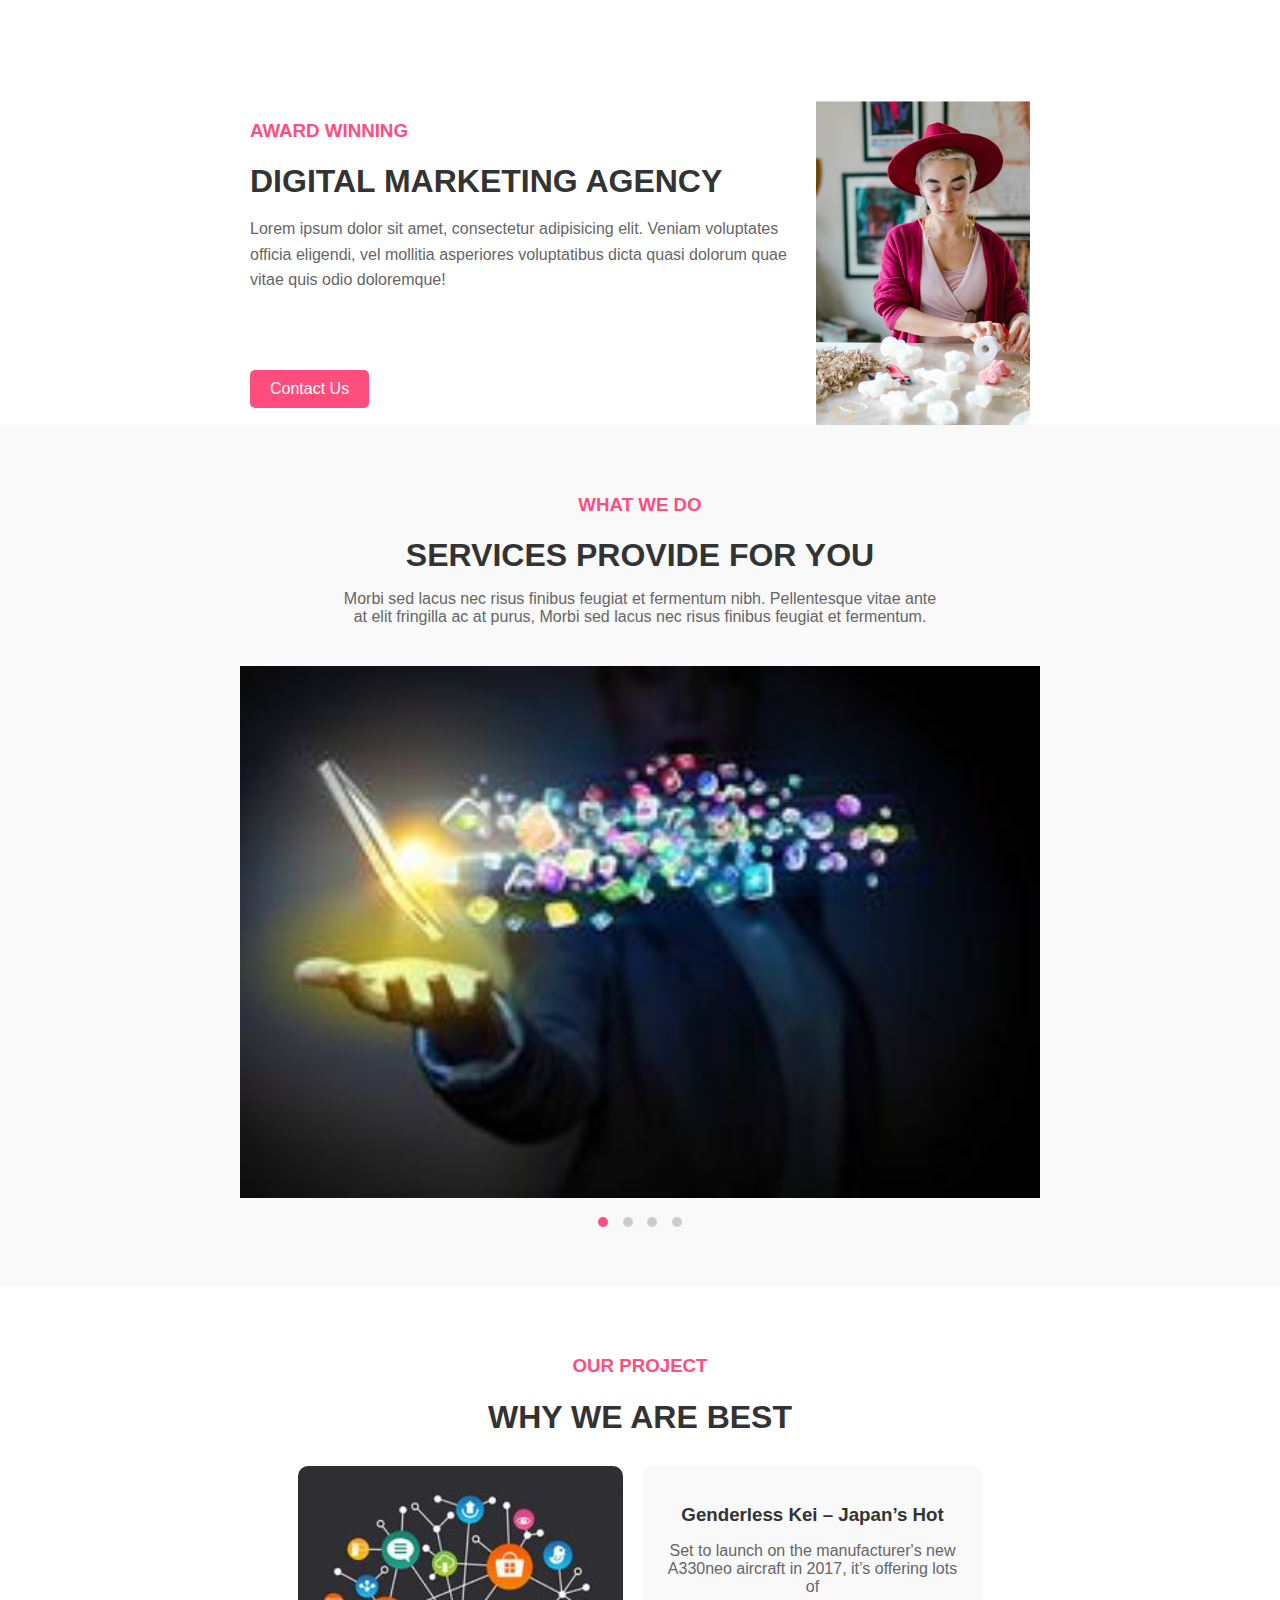
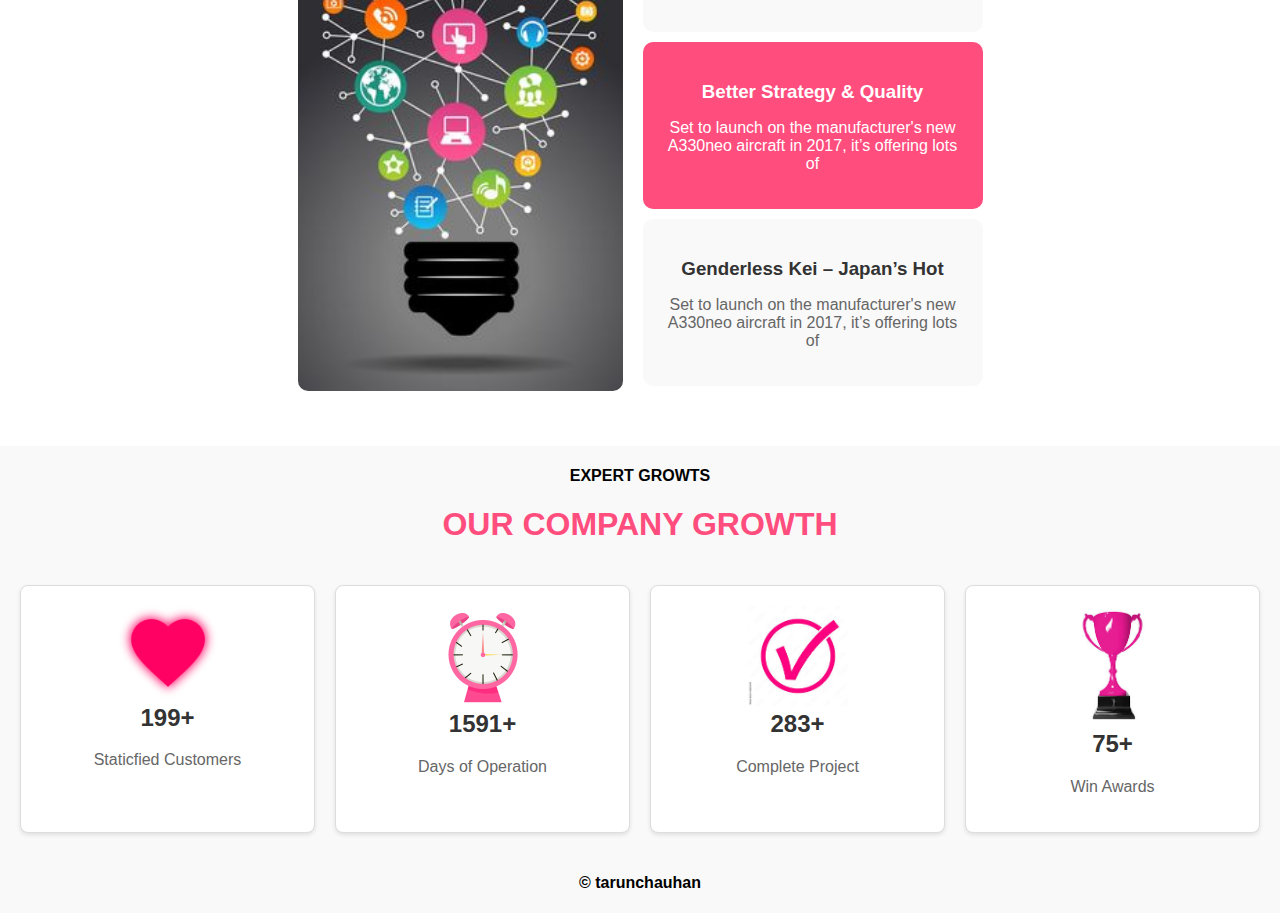
<file: index.html>
<!DOCTYPE html>
<html lang="en">
<head>
    <meta charset="UTF-8">
    <meta name="viewport" content="width=device-width, initial-scale=1.0">
    <title>Internship Assignment</title>
    <link rel="stylesheet" href="style.css">
</head>
<body>
    <div class="section">
        <div class="text">
            <h3>AWARD WINNING</h3>
            <h1>DIGITAL MARKETING AGENCY</h1>
            <p>
                Lorem ipsum dolor sit amet, consectetur adipisicing elit. Veniam voluptates officia eligendi, vel mollitia asperiores voluptatibus dicta quasi dolorum quae vitae quis odio doloremque!
                <br><br><br><br>
                <a href="form.html"><button id="openModal" class="contact-btn">Contact Us</button></a>
            </p>
        </div>
        <img src="images/contactus.png" alt="contact us jpg">
    </div>

    <!-- Services Section -->
    <section class="services">
        <div class="services-header">
            <h3>WHAT WE DO</h3>
            <h1>SERVICES PROVIDE FOR YOU</h1>
            <p>Morbi sed lacus nec risus finibus feugiat et fermentum nibh. Pellentesque vitae ante at elit fringilla ac at purus, Morbi sed lacus nec risus finibus feugiat et fermentum.</p>
        </div>
        <div class="slider">
            <div class="slides">
                <!-- Slides will go here -->
                <div class="slide"><img src="images/image1.jpg" alt="Image 1"></div>
                <div class="slide"><img src="images/image2.jpg" alt="Image 2"></div>
                <div class="slide">
                    <div class="slide-content">
                        <h2>WEB DEVELOPMENT</h2>
                        <p>Lorem ipsum dolor sit amet consectetur adipisicing elit. Delectus, non repudiandae. Sint minima iusto repudiandae magnam accusamus assumenda tenetur, earum pariatur vel inventore saepe quae necessitatibus optio, laboriosam, eum perspiciatis.</p>
                        <button>READ MORE</button>
                    </div>
                </div>
                <div class="slide"><img src="images/image3.jpg" alt="Image 3"></div>
                <!-- Add more slides as needed -->
            </div>
            <div class="navigation">
                <div class="nav-dot" onclick="currentSlide(1)"></div>
                <div class="nav-dot" onclick="currentSlide(2)"></div>
                <div class="nav-dot" onclick="currentSlide(3)"></div>
                <div class="nav-dot" onclick="currentSlide(4)"></div>
                <!-- Add more nav dots as needed -->
            </div>
        </div>
    </section>


     <!-- Project Section -->
     <section class="project">
        <div class="project-header">
            <h3>OUR PROJECT</h3>
            <h1>WHY WE ARE BEST</h1>
        </div>
        <div class="project-content">
            <img src="images/image4.jpg" alt="Project Image" width="325px">
            <div class="project-details">
                <div class="project-item">
                    <h3>Genderless Kei – Japan’s Hot</h3>
                    <p>Set to launch on the manufacturer's new A330neo aircraft in 2017, it’s offering lots of</p>
                </div>
                <div class="project-item highlight">
                    <h3>Better Strategy & Quality</h3>
                    <p>Set to launch on the manufacturer's new A330neo aircraft in 2017, it’s offering lots of</p>
                </div>
                <div class="project-item">
                    <h3>Genderless Kei – Japan’s Hot</h3>
                    <p>Set to launch on the manufacturer's new A330neo aircraft in 2017, it’s offering lots of</p>
                </div>
            </div>
        </div>
    </section>

<!-- growth section -->

    <center>
        <h4 class="growth-heading">EXPERT GROWTS</h4>
        <h1 class="growth-heading2">OUR COMPANY GROWTH</h1>
        </center>
        <div class="container">
            
            <div class="box">
                <img src="images/heart.png" alt="img1" width="100px">
                <h2>199+</h2>
                <p>Staticfied Customers</p>
            </div>
            <div class="box">
                <img src="images/timer.png!sw800" alt="img1" width="100px">
    
                <h2>1591+</h2>
                <p>Days of Operation</p>
            </div>
            <div class="box">
                <img src="images/right.jpg" alt="img1" width="100px">
    
                <h2>283+</h2>
                <p>Complete Project</p>
            </div>
            <div class="box">
                <img src="images/trofe.jpg" alt="img1" width="100px">
    
                <h2>75+</h2>
                <p>Win Awards</p>
            </div>
        </div>

        <center><h4>&copy; tarunchauhan</h4></center>




        


    <script src="script.js"></script>
    <script src="form.js"></script>
</body>
</html>
</file>
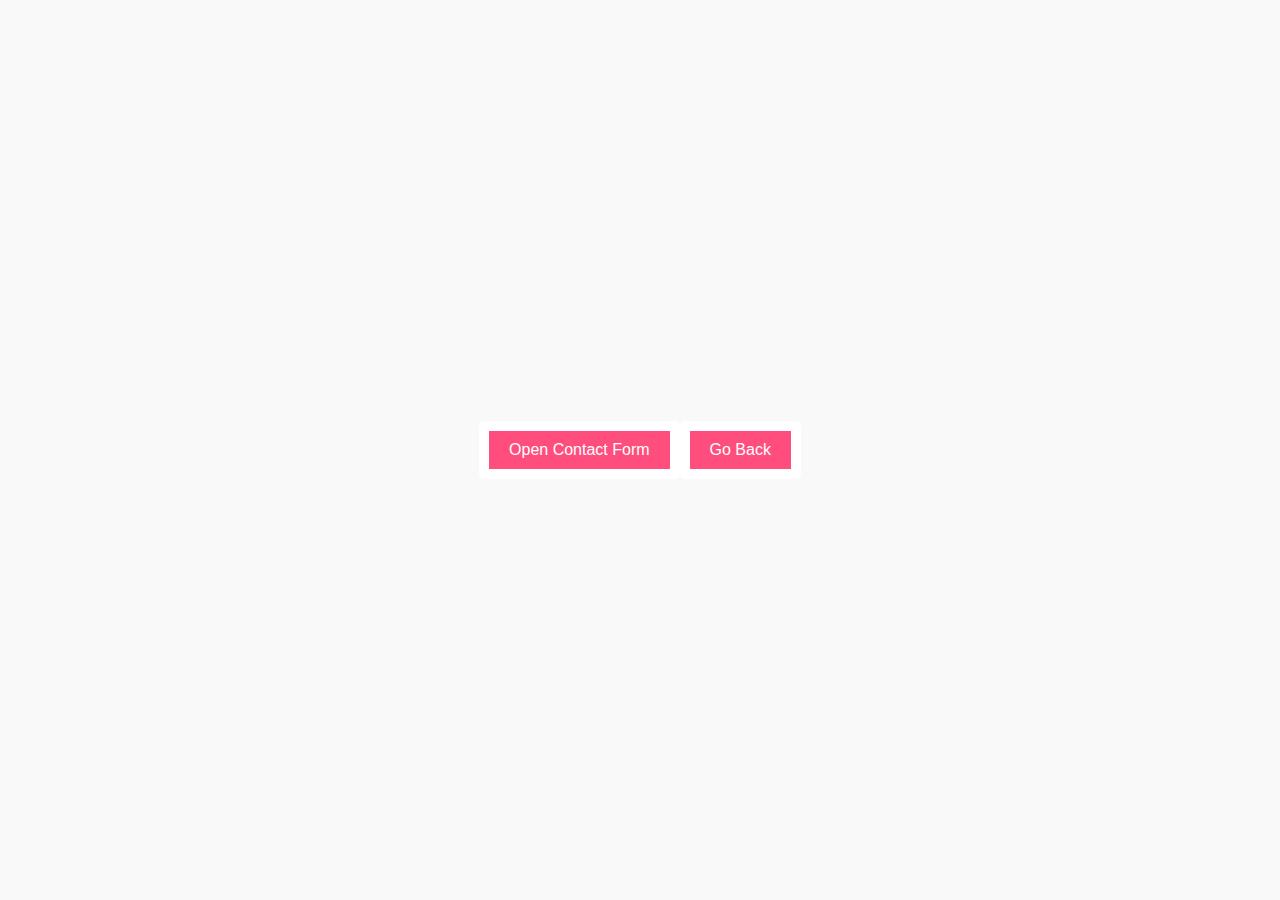
<file: form.html>
<!DOCTYPE html>
<html lang="en">
<head>
    <meta charset="UTF-8">
    <meta name="viewport" content="width=device-width, initial-scale=1.0">
    <title>Contact Form</title>
    <link rel="stylesheet" href="form.css">
</head>
<body>
    <!-- Button to open the modal -->
    <button id="openModal">Open Contact Form</button>
    <a href="index.html"><button id="openModal">Go Back</button></a>
    

    <!-- The Modal -->
    <div id="myModal" class="modal">
        <!-- Modal content -->
        <div class="modal-content">
            <span class="close">&times;</span>
            <div class="form-container">
                <h2>Talk to us</h2>
                <form action="https://getform.io/f/eapdknxa" method="post">
                    <input type="email" name="work-email" placeholder="Work email*" required>
                    <div class="name-fields">
                        <input type="text" name="first-name" placeholder="First name*" required>
                        <input type="text" name="last-name" placeholder="Last name*" required>
                    </div>
                    <div class="consent">
                        <input type="checkbox" id="consent" name="consent" required>
                        <label for="consent">I agree to Fyle's terms and conditions, and provide consent to send me communication.</label>
                    </div>
                    <button type="submit">Contact Us</button>
                </form>
            </div>
        </div>
    </div>

    <script src="form.js"></script>
</body>
</html>
</file>
<file: style.css>
/* General Styles */
body {
    font-family: Arial, sans-serif;
    margin: 0;
    padding: 0;
    background-color: #f9f9f9;
}

.section {
    display: flex;
    align-items: center;
    justify-content: space-between;
    padding-top: 100px;
    padding-left:250px;
    padding-right:250px;
    background-color: white;
}

.text {
    max-width: 600px;
}

.text h3 {
    color: #ff4d7e;
    margin-bottom: 10px;
}

.text h1 {
    color: #333;
    margin-bottom: 10px;
}

.text p {
    color: #666;
    line-height: 1.6;
}

.contact-btn {
    padding: 10px 20px;
    border: none;
    background-color: #ff4d7e;
    color: white;
    cursor: pointer;
    border-radius: 5px;
    font-size: 16px;
}

.contact-btn:hover {
    background-color: #ff3361;
}

.section img {
    max-width: 500px;
    height: auto;
}

/* Services Slider Styles */
.services {
    text-align: center;
    padding: 50px 0;
}

.services-header {
    margin-bottom: 30px;
}

.services-header h3 {
    color: #ff4d7e;
    margin-bottom: 10px;
}

.services-header h1 {
    color: #333;
    margin-bottom: 10px;
}

.services-header p {
    color: #666;
    margin-bottom: 40px;
    max-width: 600px;
    margin-left: auto;
    margin-right: auto;
}

.slider {
    position: relative;
    max-width: 800px;
    margin: auto;
}

.slides {
    display: flex;
    overflow: hidden;
    width: 100%;
}

.slide {
    min-width: 100%;
    transition: 0.5s;
}

.slide img {
    width: 100%;
    height: auto;
}

.slide-content {
    display: flex;
    flex-direction: column;
    justify-content: center;
    align-items: center;
    background-color: #ff4d7e;
    color: white;
    height: 400px;
}

.slide-content h2 {
    margin-bottom: 20px;
}

.slide-content p {
    margin-bottom: 30px;
    max-width: 600px;
    text-align: center;
}

.slide-content button {
    padding: 10px 20px;
    border: none;
    background-color: white;
    color: #ff4d7e;
    cursor: pointer;
    border-radius: 5px;
}

.navigation {
    text-align: center;
    margin-top: 10px;
}

.nav-dot {
    display: inline-block;
    height: 10px;
    width: 10px;
    background-color: #ccc;
    border-radius: 50%;
    margin: 5px;
    cursor: pointer;
}

.nav-dot.active {
    background-color: #ff4d7e;
}




/* Project Section Styles */
.project {
    padding: 50px 0;
    background-color: white;
    text-align: center;
}

.project-header {
    margin-bottom: 30px;
}

.project-header h3 {
    color: #ff4d7e;
    margin-bottom: 10px;
}

.project-header h1 {
    color: #333;
    margin-bottom: 10px;
}

.project-content {
    display: flex;
    justify-content: center;
    align-items: flex-start;
    gap: 20px;
}

.project-content img {
    max-width: 500px;
    height: auto;
    border-radius: 10px;
}

.project-details {
    display: flex;
    flex-direction: column;
    align-items: flex-start;
}

.project-item {
    background-color: #f9f9f9;
    padding: 20px;
    margin-bottom: 10px;
    border-radius: 10px;
    width: 300px;
}

.project-item h3 {
    color: #333;
    margin-bottom: 10px;
}

.project-item p {
    color: #666;
}

.project-item.highlight {
    background-color: #ff4d7e;
    color: white;
}

.project-item.highlight h3, .project-item.highlight p {
    color: white;
}




.container {
    display: flex;
    gap: 20px;
    max-width: 100%;
    padding: 20px;
    flex-wrap: wrap;
    padding:20px;
}

.box {
    background-color: #fff;
    border: 1px solid #ddd;
    border-radius: 8px;
    padding: 20px;
    box-shadow: 0 2px 4px rgba(0, 0, 0, 0.1);
    text-align: center;
    flex: 1 1 calc(25% - 30px); /* Adjust the width of each box */
    box-sizing: border-box;
}

.box:hover {
    box-shadow: 0 4px 8px rgba(0, 0, 0, 0.2); 
}

.box h2 {
    margin-top: 0;
    color: #333;
}

.box p {
    color: #666;
}

.growth-heading2{
    color:#ff4d7e;

};

.grow-img{
    width: 100px;
}
</file>
<file: form.css>
body {
    display: flex;
    justify-content: center;
    align-items: center;
    height: 100vh;
    margin: 0;
    font-family: Arial, sans-serif;
    background-color: #f9f9f9;
}

button {
    background-color: #ff4d7e;
    color: white;
    padding: 10px 20px;
    border: none;
    border-radius: 5px;
    font-size: 16px;
    cursor: pointer;
    border:10px solid white;
}

button:hover {
    background-color: #ff3361;
}

/* Modal styling */
.modal {
    display: none;
    position: fixed;
    z-index: 1;
    left: 0;
    top: 0;
    width: 100%;
    height: 100%;
    overflow: auto;
    background-color: rgba(0, 0, 0, 0.4);
}

.modal-content {
    background-color: white;
    margin: 15% auto;
    padding: 20px;
    border: 1px solid #888;
    width: 80%;
    max-width: 600px;
    border-radius: 10px;
    box-shadow: 0 4px 8px rgba(0, 0, 0, 0.1);
}

.close {
    color: #aaa;
    float: right;
    font-size: 28px;
    font-weight: bold;
}

.close:hover,
.close:focus {
    color: black;
    text-decoration: none;
    cursor: pointer;
}

.form-container {
    text-align: center;
}

h2 {
    margin-bottom: 20px;
    font-size: 24px;
    color: #333;
}

form {
    display: flex;
    flex-direction: column;
    gap: 10px;
}

input[type="email"],
input[type="text"] {
    padding: 10px;
    border: 1px solid #ccc;
    border-radius: 5px;
    font-size: 14px;
}

.name-fields {
    display: flex;
    gap: 10px;
}

.name-fields input {
    flex: 1;
}

.consent {
    display: flex;
    align-items: center;
    gap: 10px;
    text-align: left;
    font-size: 12px;
}

button[type="submit"] {
    background-color: #ff4d7e;
    color: white;
    padding: 10px;
    border: none;
    border-radius: 5px;
    font-size: 16px;
    cursor: pointer;
}

button[type="submit"]:hover {
    background-color: #ff3361;
}
</file>
